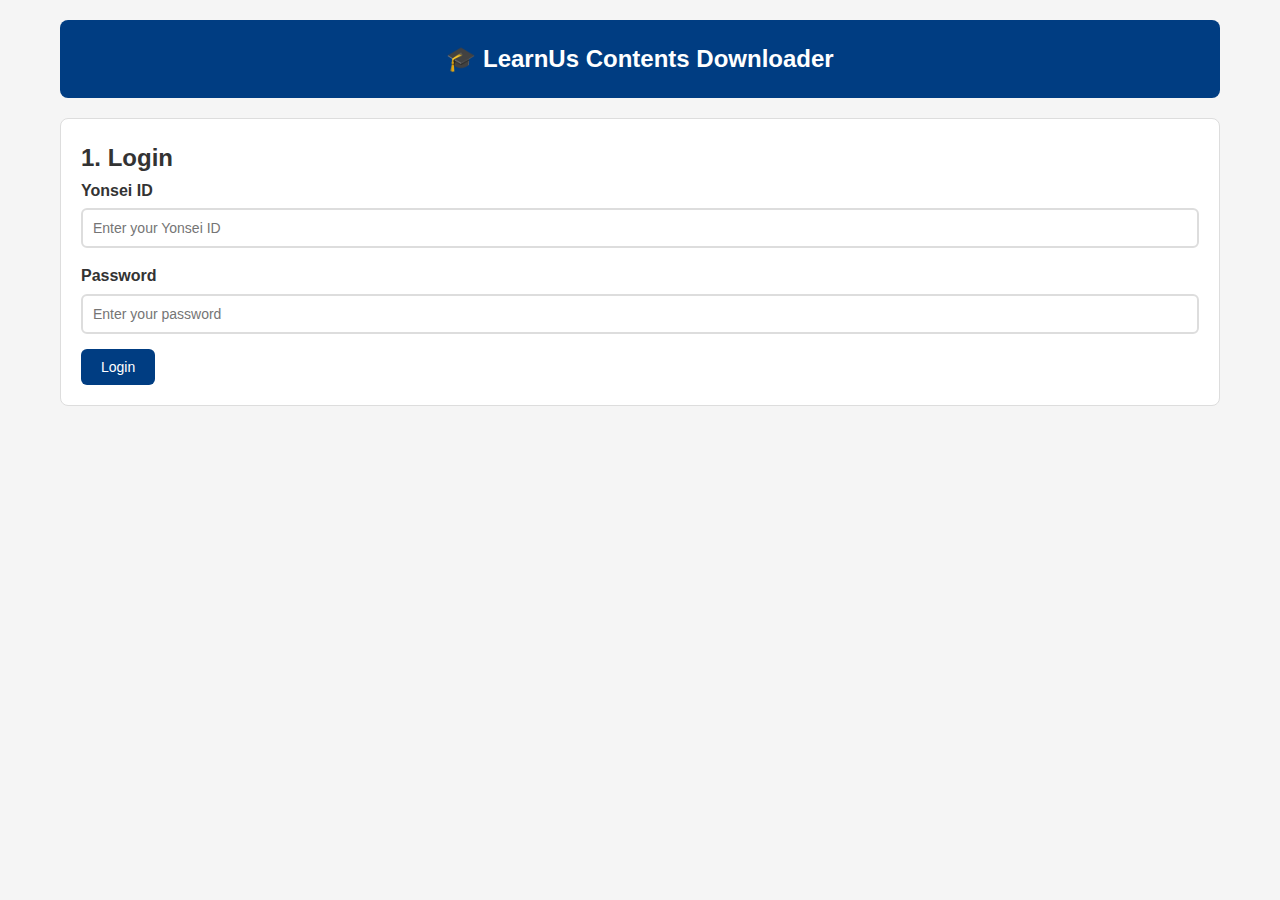
<file: chrome-extension/app.html>
<!DOCTYPE html>
<html lang="ko">
<head>
    <meta charset="UTF-8">
    <meta name="viewport" content="width=device-width, initial-scale=1.0">
    <title>LearnUs Downloader</title>
    <link rel="stylesheet" href="app.css">
</head>
<body>
    <div class="container">
        <div class="header">
            <h1>🎓 LearnUs Contents Downloader</h1>
        </div>
        
        <!-- Navigation Bar -->
        <div class="nav-bar hidden" id="navBar">
            <button class="nav-btn active" id="navMain">📚 Courses & Lectures</button>
            <button class="nav-btn" id="navVideos">📁 Downloaded Files</button>
            <button class="nav-btn" id="navSettings">⚙️ Settings</button>
            
            <!-- Quick Toggle Switches -->
            <div class="toggle-group">
                <label class="toggle-label" title="LearnUs 페이지에 다운로드 버튼 표시">
                    <span>페이지 버튼</span>
                    <div class="toggle-switch" id="toggleInlineButtons"></div>
                </label>
                <label class="toggle-label" title="과제 마감 알림 활성화">
                    <span>과제 알림</span>
                    <div class="toggle-switch" id="toggleAssignmentAlerts"></div>
                </label>
            </div>
        </div>
        
        <div class="content">
            <!-- Login Section -->
            <div class="section" id="loginSection">
                <h2>1. Login</h2>
                <div id="loginMessage"></div>
                <div class="form-group">
                    <label for="username">Yonsei ID</label>
                    <input type="text" id="username" placeholder="Enter your Yonsei ID">
                </div>
                <div class="form-group">
                    <label for="password">Password</label>
                    <input type="password" id="password" placeholder="Enter your password">
                </div>
                <button class="btn btn-primary" id="loginBtn">Login</button>
            </div>
            
            <!-- Loading Section -->
            <div class="section hidden" id="loadingSection">
                <h2>Loading Courses...</h2>
                <div class="message message-info">
                    🔄 Fetching courses and videos from LearnUs...
                </div>
            </div>
            
            <!-- Main Page (Courses & Lectures) -->
            <div class="page hidden" id="mainPage">
            <!-- Urgent Assignments Section (only shown if enabled) -->
            <div class="section hidden" id="urgentSection" style="background-color: #fff3cd; border: 2px solid #ffeeba; border-radius: 8px; margin-bottom: 20px;">
                <h2 style="color: #856404; margin-top: 0;">⚠️ 마감 임박 / 미완료 과제</h2>
                <div id="urgentList">
                    <p style="color: #666;">과제 정보를 불러오는 중...</p>
                </div>
            </div>
            
            <!-- Assignment Dashboard (only shown if enabled) -->
            <div class="section hidden" id="assignmentDashboard" style="margin-bottom: 20px;">
                <h2>📋 과제 현황</h2>
                <div class="options-group" style="margin-bottom: 15px;">
                    <label class="option-label">
                        <input type="checkbox" id="hideCompleted" checked>
                        <span>완료된 항목 숨기기</span>
                    </label>
                    <label class="option-label">
                        <input type="checkbox" id="hideIgnored" checked>
                        <span>숨긴 항목 보지 않기</span>
                    </label>
                </div>
                <div id="assignmentList">
                    <p style="color: #666;">과제 정보를 불러오는 중...</p>
                </div>
            </div>
                
                <!-- Semester Navigation -->
                <div class="section hidden" id="semesterNavSection">
                    <button class="btn btn-secondary" id="toggleSemesterBtn" style="width: 100%; text-align: left;">
                        <span id="navToggleIcon">▶</span> Browse Other Semesters
                    </button>
                    <div id="semesterNavMenu" class="hidden" style="margin-top: 10px; padding: 15px; background: #fff; border-radius: 8px; border: 1px solid #ddd;">
                        <div style="display: flex; gap: 10px; flex-wrap: wrap; margin-bottom: 10px;">
                            <input type="number" id="customYear" placeholder="Year (e.g. 2024)" style="flex: 1; min-width: 120px; padding: 8px;">
                            <select id="customSemester" style="flex: 1; min-width: 150px; padding: 8px;">
                                <option value="">Select Semester</option>
                                <option value="10">1st Semester (1학기)</option>
                                <option value="20">2nd Semester (2학기)</option>
                                <option value="11">Summer (여름학기)</option>
                                <option value="21">Winter (겨울학기)</option>
                            </select>
                            <button class="btn btn-success" id="loadSemesterBtn">Load</button>
                        </div>
                    </div>
                </div>
                
                <!-- Course Section -->
                <div class="section" id="courseSection">
                    <h2>My Courses</h2>
                    <div id="courseMessage"></div>
                    <div class="options-group">
                        <label class="option-label">
                            <input type="checkbox" id="downloadNewOnlyCheckbox">
                            <span>Download New Only</span>
                        </label>
                    </div>
                    <div class="form-group">
                        <button class="btn btn-secondary" id="refreshBtn">Refresh</button>
                        <button class="btn btn-secondary" id="selectAllBtn">Select All</button>
                        <button class="btn btn-secondary" id="selectNoneBtn">Deselect All</button>
                        <button class="btn btn-danger" id="logoutBtn">Logout</button>
                    </div>
                    <div id="coursesList"></div>
                    <button class="btn btn-success" id="downloadBtn">Download Selected</button>
                </div>
            </div>
            
            <!-- Downloaded Files Page -->
            <div class="page hidden" id="videosPage">
                <div class="section">
                    <h2>Downloaded Files</h2>
                    <div id="videosMessage"></div>
                    <div class="form-group">
                        <button class="btn btn-primary" id="refreshVideosBtn">Refresh</button>
                    </div>
                    <div id="videosContainer"></div>
                </div>
            </div>
            
            <!-- Settings Page -->
            <div class="page hidden" id="settingsPage">
                <div class="section">
                    <h2>Settings</h2>
                    
                    <h3 style="margin-top: 20px; margin-bottom: 10px;">Download Settings</h3>
                    <div class="form-group">
                        <label for="downloadDir">Download Subdirectory</label>
                        <input type="text" id="downloadDir" placeholder="LearnUs (or leave empty for default)">
                        <small style="display: block; margin-top: 5px; color: #666;">Subdirectory name within your default download folder</small>
                    </div>
                    <button class="btn btn-primary" id="saveDownloadSettingsBtn">Save Download Settings</button>
                    
                    <h3 style="margin-top: 30px; margin-bottom: 10px;">LLM API Settings (for RAG features)</h3>
                    <div class="form-group">
                        <label for="llmProvider">Provider</label>
                        <select id="llmProvider">
                            <option value="openai">OpenAI</option>
                            <option value="google">Google (Gemini)</option>
                            <option value="ollama">Ollama</option>
                        </select>
                    </div>
                    <div class="form-group">
                        <label for="openaiApiKey">OpenAI API Key</label>
                        <input type="password" id="openaiApiKey" placeholder="sk-...">
                    </div>
                    <div class="form-group">
                        <label for="googleApiKey">Google API Key</label>
                        <input type="password" id="googleApiKey" placeholder="...">
                    </div>
                    <div class="form-group">
                        <label for="ollamaUrl">Ollama URL</label>
                        <input type="text" id="ollamaUrl" placeholder="http://localhost:11434" value="http://localhost:11434">
                    </div>
                    <button class="btn btn-primary" id="saveLLMSettingsBtn">Save LLM Settings</button>
                    <div id="llmSettingsMessage" style="margin-top: 10px;"></div>
                    <div id="featureSettingsMessage" style="margin-top: 10px;"></div>
                </div>
            </div>
            
            <!-- Progress Section -->
            <div class="section hidden" id="progressSection">
                <h2>Download Progress</h2>
                <div class="form-group" style="margin-bottom: 10px;">
                    <button class="btn btn-secondary" id="pauseBtn" onclick="pauseTask()" style="display: none; font-size: 0.8em; padding: 4px 8px;">⏸️ Pause</button>
                    <button class="btn btn-secondary" id="resumeBtn" onclick="resumeTask()" style="display: none; font-size: 0.8em; padding: 4px 8px;">▶️ Resume</button>
                    <button class="btn btn-secondary" id="stopBtn" onclick="stopTask()" style="display: none; font-size: 0.8em; padding: 4px 8px;">⏹️ Stop</button>
                </div>
                <div class="progress-bar">
                    <div class="progress-fill" id="progressFill" style="width: 0%">0%</div>
                </div>
                <div class="task-log" id="taskLog"></div>
            </div>
        </div>
    </div>
    
    <!-- jsencrypt library for RSA encryption (local file) -->
    <script src="jsencrypt.min.js"></script>
    <script src="app.js"></script>
</body>
</html>
</file>
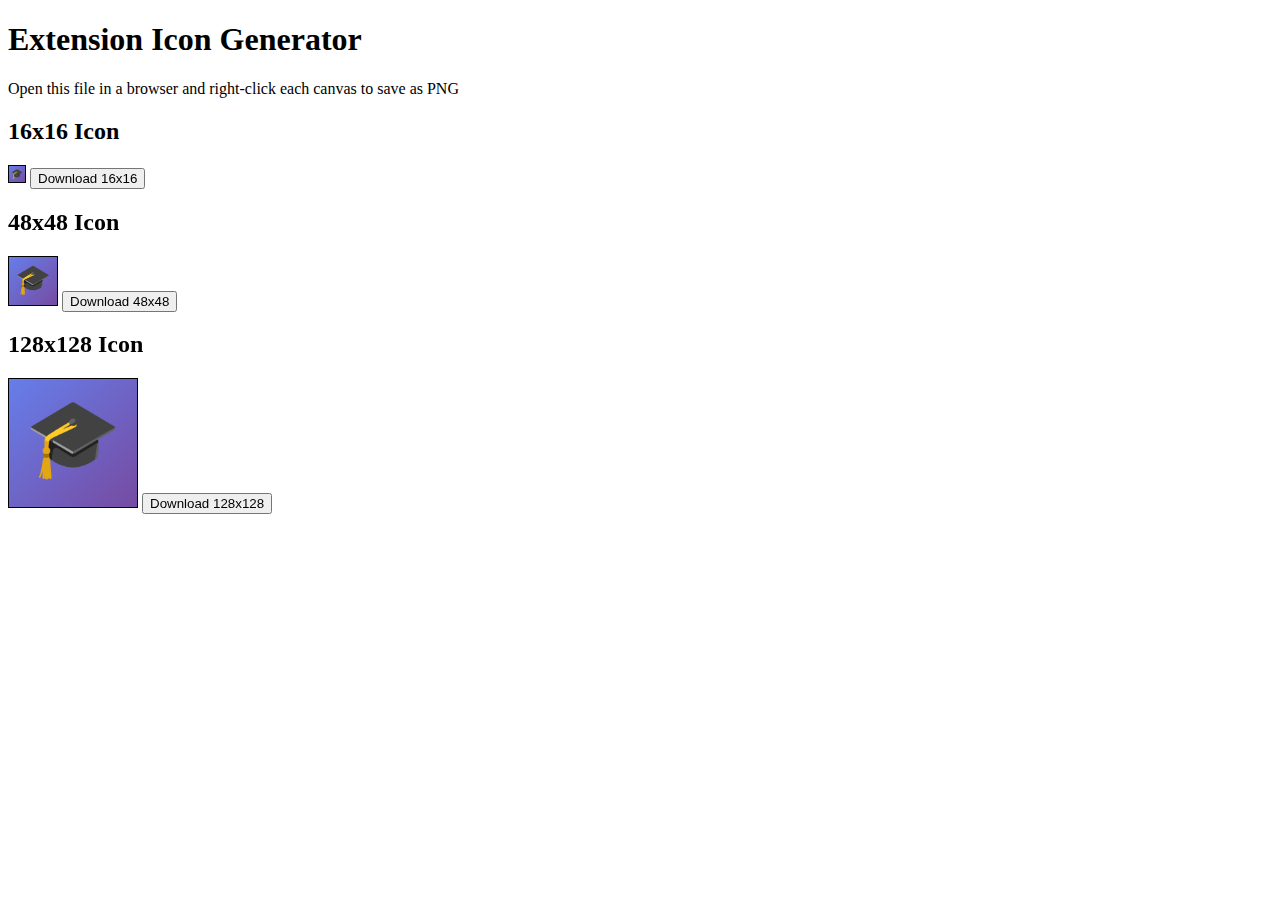
<file: chrome-extension/create_icons.html>
<!DOCTYPE html>
<html>
<head>
    <title>Create Extension Icons</title>
</head>
<body>
    <h1>Extension Icon Generator</h1>
    <p>Open this file in a browser and right-click each canvas to save as PNG</p>
    
    <h2>16x16 Icon</h2>
    <canvas id="icon16" width="16" height="16" style="border: 1px solid #000; image-rendering: pixelated;"></canvas>
    <button onclick="downloadIcon('icon16', 'icon16.png')">Download 16x16</button>
    
    <h2>48x48 Icon</h2>
    <canvas id="icon48" width="48" height="48" style="border: 1px solid #000;"></canvas>
    <button onclick="downloadIcon('icon48', 'icon48.png')">Download 48x48</button>
    
    <h2>128x128 Icon</h2>
    <canvas id="icon128" width="128" height="128" style="border: 1px solid #000;"></canvas>
    <button onclick="downloadIcon('icon128', 'icon128.png')">Download 128x128</button>
    
    <script>
        function drawIcon(canvas) {
            const ctx = canvas.getContext('2d');
            const size = canvas.width;
            
            // Background gradient
            const gradient = ctx.createLinearGradient(0, 0, size, size);
            gradient.addColorStop(0, '#667eea');
            gradient.addColorStop(1, '#764ba2');
            ctx.fillStyle = gradient;
            ctx.fillRect(0, 0, size, size);
            
            // Draw graduation cap emoji-like shape
            ctx.fillStyle = 'white';
            ctx.font = `${size * 0.6}px Arial`;
            ctx.textAlign = 'center';
            ctx.textBaseline = 'middle';
            ctx.fillText('🎓', size / 2, size / 2);
        }
        
        function downloadIcon(canvasId, filename) {
            const canvas = document.getElementById(canvasId);
            const link = document.createElement('a');
            link.download = filename;
            link.href = canvas.toDataURL('image/png');
            link.click();
        }
        
        // Draw all icons
        window.onload = () => {
            drawIcon(document.getElementById('icon16'));
            drawIcon(document.getElementById('icon48'));
            drawIcon(document.getElementById('icon128'));
        };
    </script>
</body>
</html>
</file>
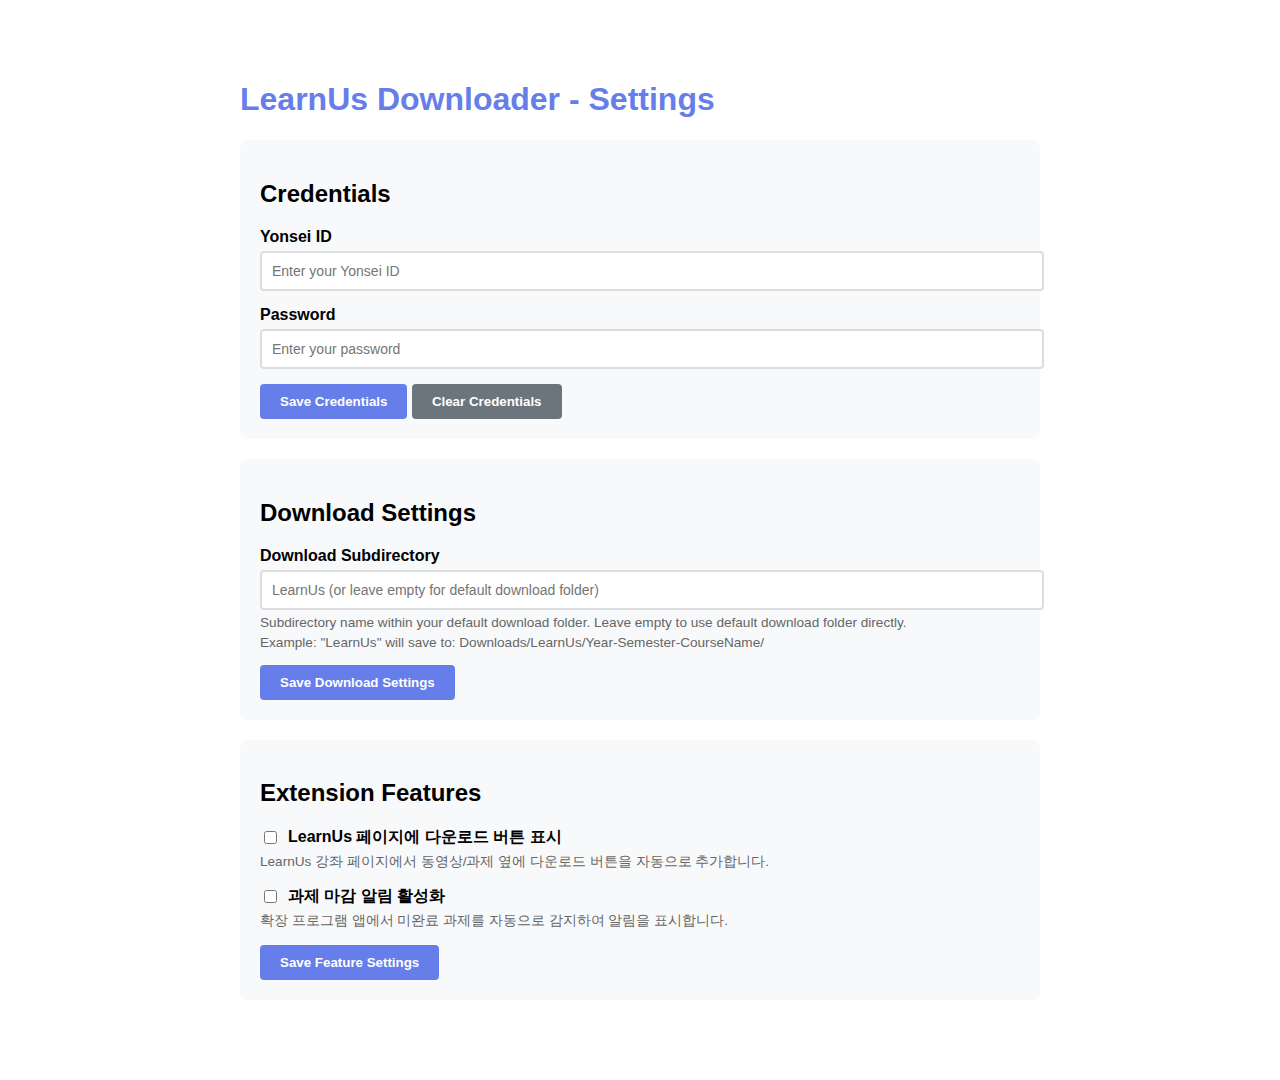
<file: chrome-extension/options.html>
<!DOCTYPE html>
<html lang="ko">
<head>
    <meta charset="UTF-8">
    <meta name="viewport" content="width=device-width, initial-scale=1.0">
    <title>LearnUs Downloader - Options</title>
    <style>
        body {
            font-family: -apple-system, BlinkMacSystemFont, 'Segoe UI', Roboto, sans-serif;
            max-width: 800px;
            margin: 40px auto;
            padding: 20px;
        }
        h1 {
            color: #667eea;
        }
        .section {
            margin: 20px 0;
            padding: 20px;
            background: #f8f9fa;
            border-radius: 8px;
        }
        .form-group {
            margin: 15px 0;
        }
        label {
            display: block;
            margin-bottom: 5px;
            font-weight: 600;
        }
        input[type="text"], input[type="password"] {
            width: 100%;
            padding: 10px;
            border: 2px solid #ddd;
            border-radius: 4px;
            font-size: 14px;
        }
        button {
            padding: 10px 20px;
            background: #667eea;
            color: white;
            border: none;
            border-radius: 4px;
            cursor: pointer;
            font-weight: 600;
        }
        button:hover {
            opacity: 0.9;
        }
        .message {
            padding: 10px;
            border-radius: 4px;
            margin: 10px 0;
        }
        .message-success {
            background: #d4edda;
            color: #155724;
        }
        .message-error {
            background: #f8d7da;
            color: #721c24;
        }
        .message-info {
            background: #d1ecf1;
            color: #0c5460;
        }
        small {
            display: block;
            margin-top: 5px;
            color: #666;
            font-size: 0.85em;
        }
        button.secondary {
            background: #6c757d;
        }
    </style>
</head>
<body>
    <h1>LearnUs Downloader - Settings</h1>
    
    <div class="section">
        <h2>Credentials</h2>
        <div id="message"></div>
        <div class="form-group">
            <label for="username">Yonsei ID</label>
            <input type="text" id="username" placeholder="Enter your Yonsei ID">
        </div>
        <div class="form-group">
            <label for="password">Password</label>
            <input type="password" id="password" placeholder="Enter your password">
        </div>
        <button id="saveBtn">Save Credentials</button>
        <button id="clearBtn" class="secondary">Clear Credentials</button>
    </div>
    
    <div class="section">
        <h2>Download Settings</h2>
        <div class="form-group">
            <label for="downloadDir">Download Subdirectory</label>
            <input type="text" id="downloadDir" placeholder="LearnUs (or leave empty for default download folder)">
            <small>Subdirectory name within your default download folder. Leave empty to use default download folder directly.</small>
            <small style="display: block; margin-top: 5px; color: #666;">Example: "LearnUs" will save to: Downloads/LearnUs/Year-Semester-CourseName/</small>
        </div>
        <button id="saveDownloadBtn">Save Download Settings</button>
    </div>
    
    <div class="section">
        <h2>Extension Features</h2>
        <div class="form-group">
            <label style="display: flex; align-items: center; gap: 8px; cursor: pointer;">
                <input type="checkbox" id="enableInlineButtons" style="width: auto;">
                <span>LearnUs 페이지에 다운로드 버튼 표시</span>
            </label>
            <small>LearnUs 강좌 페이지에서 동영상/과제 옆에 다운로드 버튼을 자동으로 추가합니다.</small>
        </div>
        <div class="form-group">
            <label style="display: flex; align-items: center; gap: 8px; cursor: pointer;">
                <input type="checkbox" id="enableAssignmentAlerts" style="width: auto;">
                <span>과제 마감 알림 활성화</span>
            </label>
            <small>확장 프로그램 앱에서 미완료 과제를 자동으로 감지하여 알림을 표시합니다.</small>
        </div>
        <button id="saveFeatureBtn">Save Feature Settings</button>
    </div>
    
    <script src="options.js"></script>
</body>
</html>
</file>
<file: chrome-extension/app.css>
/* Main app styles - consolidated from popup.css and injected.css */

:root {
    --yonsei-blue: #003d82;
    --yonsei-light-blue: #0052a3;
    --yonsei-dark-blue: #002d5f;
    --bg-color: #f5f5f5;
    --card-bg: #ffffff;
    --border-color: #ddd;
    --text-color: #333;
    --success-color: #28a745;
    --error-color: #dc3545;
    --warning-color: #ffc107;
    --info-color: #17a2b8;
}

* {
    margin: 0;
    padding: 0;
    box-sizing: border-box;
}

body {
    font-family: -apple-system, BlinkMacSystemFont, 'Segoe UI', Roboto, 'Helvetica Neue', Arial, sans-serif;
    background: var(--bg-color);
    color: var(--text-color);
    line-height: 1.6;
}

.container {
    max-width: 1200px;
    margin: 0 auto;
    padding: 20px;
}

.header {
    background: var(--yonsei-blue);
    color: white;
    padding: 20px;
    border-radius: 8px;
    margin-bottom: 20px;
    text-align: center;
}

.header h1 {
    font-size: 24px;
    margin: 0;
}

.nav-bar {
    display: flex;
    gap: 10px;
    margin-bottom: 20px;
    padding: 10px;
    background: var(--card-bg);
    border-radius: 8px;
    border: 1px solid var(--border-color);
}

.nav-btn {
    flex: 1;
    padding: 10px 16px;
    background: transparent;
    border: 2px solid var(--border-color);
    border-radius: 6px;
    cursor: pointer;
    font-size: 14px;
    font-weight: 500;
    transition: all 0.2s;
}

.nav-btn:hover {
    background: #f0f0f0;
}

.nav-btn.active {
    background: var(--yonsei-blue);
    color: white;
    border-color: var(--yonsei-blue);
}

/* Toggle switches in nav bar */
.nav-bar .toggle-group {
    display: flex;
    gap: 8px;
    align-items: center;
    margin-left: auto;
    padding-left: 10px;
    border-left: 1px solid var(--border-color);
}

.toggle-label {
    display: flex;
    align-items: center;
    gap: 6px;
    font-size: 12px;
    cursor: pointer;
}

.toggle-switch {
    position: relative;
    width: 40px;
    height: 20px;
    background: #ccc;
    border-radius: 10px;
    cursor: pointer;
    transition: background 0.2s;
}

.toggle-switch.active {
    background: var(--yonsei-blue);
}

.toggle-switch::after {
    content: '';
    position: absolute;
    width: 16px;
    height: 16px;
    background: white;
    border-radius: 50%;
    top: 2px;
    left: 2px;
    transition: left 0.2s;
}

.toggle-switch.active::after {
    left: 22px;
}

.section {
    background: var(--card-bg);
    padding: 20px;
    border-radius: 8px;
    margin-bottom: 20px;
    border: 1px solid var(--border-color);
}

.page {
    display: block;
}

.page.hidden {
    display: none;
}

.hidden {
    display: none !important;
}

.btn {
    padding: 10px 20px;
    border: none;
    border-radius: 6px;
    cursor: pointer;
    font-size: 14px;
    font-weight: 500;
    transition: all 0.2s;
}

.btn-primary {
    background: var(--yonsei-blue);
    color: white;
}

.btn-primary:hover {
    background: var(--yonsei-light-blue);
}

.btn-secondary {
    background: #6c757d;
    color: white;
}

.btn-secondary:hover {
    background: #5a6268;
}

.btn-success {
    background: var(--success-color);
    color: white;
}

.btn-success:hover {
    background: #218838;
}

.btn-danger {
    background: var(--error-color);
    color: white;
}

.btn-danger:hover {
    background: #c82333;
}

.btn-sm {
    padding: 6px 12px;
    font-size: 12px;
}

.form-group {
    margin-bottom: 15px;
}

.form-group label {
    display: block;
    margin-bottom: 5px;
    font-weight: 600;
}

.form-group input[type="text"],
.form-group input[type="password"],
.form-group input[type="number"],
.form-group select,
.form-group textarea {
    width: 100%;
    padding: 10px;
    border: 2px solid var(--border-color);
    border-radius: 6px;
    font-size: 14px;
}

.form-group input:focus,
.form-group select:focus,
.form-group textarea:focus {
    outline: none;
    border-color: var(--yonsei-blue);
}

.options-group {
    display: flex;
    gap: 15px;
    flex-wrap: wrap;
    margin-bottom: 15px;
}

.option-label {
    display: flex;
    align-items: center;
    gap: 6px;
    cursor: pointer;
}

.message {
    padding: 12px;
    border-radius: 6px;
    margin-bottom: 15px;
}

.message-success {
    background: #d4edda;
    color: #155724;
    border: 1px solid #c3e6cb;
}

.message-error {
    background: #f8d7da;
    color: #721c24;
    border: 1px solid #f5c6cb;
}

.message-info {
    background: #d1ecf1;
    color: #0c5460;
    border: 1px solid #bee5eb;
}

.course-group {
    margin-bottom: 20px;
    padding: 15px;
    background: #f8f9fa;
    border-radius: 6px;
}

.course-group h3 {
    margin: 0 0 10px 0;
    color: var(--yonsei-blue);
}

.lecture-item {
    display: flex;
    align-items: center;
    padding: 10px;
    margin: 5px 0;
    background: white;
    border-radius: 4px;
    border: 1px solid var(--border-color);
}

.lecture-item:hover {
    background: #f0f0f0;
}

.lecture-checkbox {
    margin-right: 10px;
}

.lecture-info {
    flex: 1;
}

.lecture-title {
    font-weight: 500;
    margin-bottom: 4px;
}

.lecture-meta {
    font-size: 12px;
    color: #666;
}

.status-badge {
    display: inline-block;
    padding: 2px 6px;
    border-radius: 3px;
    font-size: 11px;
    font-weight: 500;
}

.status-new {
    background: #ffc107;
    color: #856404;
}

.status-done {
    background: #28a745;
    color: white;
}

.progress-bar {
    width: 100%;
    height: 30px;
    background: #e9ecef;
    border-radius: 15px;
    overflow: hidden;
    margin-bottom: 15px;
}

.progress-fill {
    height: 100%;
    background: var(--yonsei-blue);
    color: white;
    display: flex;
    align-items: center;
    justify-content: center;
    font-size: 12px;
    font-weight: 600;
    transition: width 0.3s;
}

.task-log {
    max-height: 300px;
    overflow-y: auto;
    background: #f8f9fa;
    padding: 10px;
    border-radius: 6px;
    font-family: monospace;
    font-size: 12px;
}

.task-log div {
    padding: 4px 0;
    border-bottom: 1px solid #ddd;
}

.task-log div:last-child {
    border-bottom: none;
}

/* Inline download button styles (for injected.js) */
.learnus-inline-btn {
    display: inline-flex;
    align-items: center;
    justify-content: center;
    width: 24px;
    height: 24px;
    padding: 0;
    margin-left: 6px;
    background: var(--yonsei-blue);
    color: white;
    border: none;
    border-radius: 4px;
    cursor: pointer;
    font-size: 14px;
    transition: all 0.2s;
    vertical-align: middle;
}

.learnus-inline-btn:hover:not(:disabled) {
    background: var(--yonsei-light-blue);
    transform: scale(1.1);
}

.learnus-inline-btn:disabled,
.learnus-inline-btn.restricted {
    opacity: 0.5;
    cursor: not-allowed;
}

.learnus-batch-btn {
    display: block;
    padding: 8px 12px;
    margin: 8px 0;
    background: var(--yonsei-blue);
    color: white;
    border: none;
    border-radius: 6px;
    cursor: pointer;
    font-size: 13px;
    font-weight: 500;
    transition: background 0.2s;
}

.learnus-batch-btn:hover:not(:disabled) {
    background: var(--yonsei-light-blue);
}

.learnus-batch-btn:disabled {
    opacity: 0.7;
    cursor: wait;
}

.learnus-course-download-btn {
    position: fixed;
    top: 80px;
    right: 20px;
    z-index: 10000;
    padding: 10px 16px;
    background: var(--yonsei-blue);
    color: white;
    border: none;
    border-radius: 8px;
    cursor: pointer;
    font-size: 14px;
    font-weight: 600;
    box-shadow: 0 2px 8px rgba(0,0,0,0.2);
}

.learnus-course-download-btn:hover {
    background: var(--yonsei-light-blue);
}

/* AI Panel styles */
.learnus-ai-panel {
    position: fixed;
    right: 0;
    top: 0;
    width: 400px;
    height: 100vh;
    background: white;
    box-shadow: -2px 0 10px rgba(0,0,0,0.1);
    z-index: 10001;
    display: flex;
    flex-direction: column;
    transform: translateX(100%);
    transition: transform 0.3s ease;
}

.learnus-ai-panel.open {
    transform: translateX(0);
}

.learnus-ai-header {
    padding: 16px;
    background: var(--yonsei-blue);
    color: white;
    display: flex;
    justify-content: space-between;
    align-items: center;
}

.learnus-ai-header h3 {
    margin: 0;
    font-size: 16px;
}

.learnus-ai-close {
    background: none;
    border: none;
    color: white;
    font-size: 20px;
    cursor: pointer;
    padding: 0;
    width: 24px;
    height: 24px;
}

.learnus-ai-content {
    flex: 1;
    overflow-y: auto;
    padding: 16px;
}

.learnus-ai-input-area {
    padding: 16px;
    border-top: 1px solid #ddd;
    background: #f8f9fa;
}

.learnus-ai-input {
    width: 100%;
    padding: 8px;
    border: 1px solid #ddd;
    border-radius: 4px;
    font-size: 14px;
    resize: none;
    min-height: 60px;
    box-sizing: border-box;
}

.learnus-ai-send-btn {
    margin-top: 8px;
    padding: 8px 16px;
    background: var(--yonsei-blue);
    color: white;
    border: none;
    border-radius: 4px;
    cursor: pointer;
    width: 100%;
}

.learnus-ai-send-btn:hover {
    background: var(--yonsei-light-blue);
}

.learnus-ai-message {
    margin-bottom: 16px;
    padding: 12px;
    border-radius: 8px;
    word-wrap: break-word;
}

.learnus-ai-message.user {
    background: #e3f2fd;
    margin-left: 40px;
}

.learnus-ai-message.assistant {
    background: #f5f5f5;
    margin-right: 40px;
}

.learnus-ai-loading {
    text-align: center;
    padding: 16px;
    color: #666;
}
</file>
